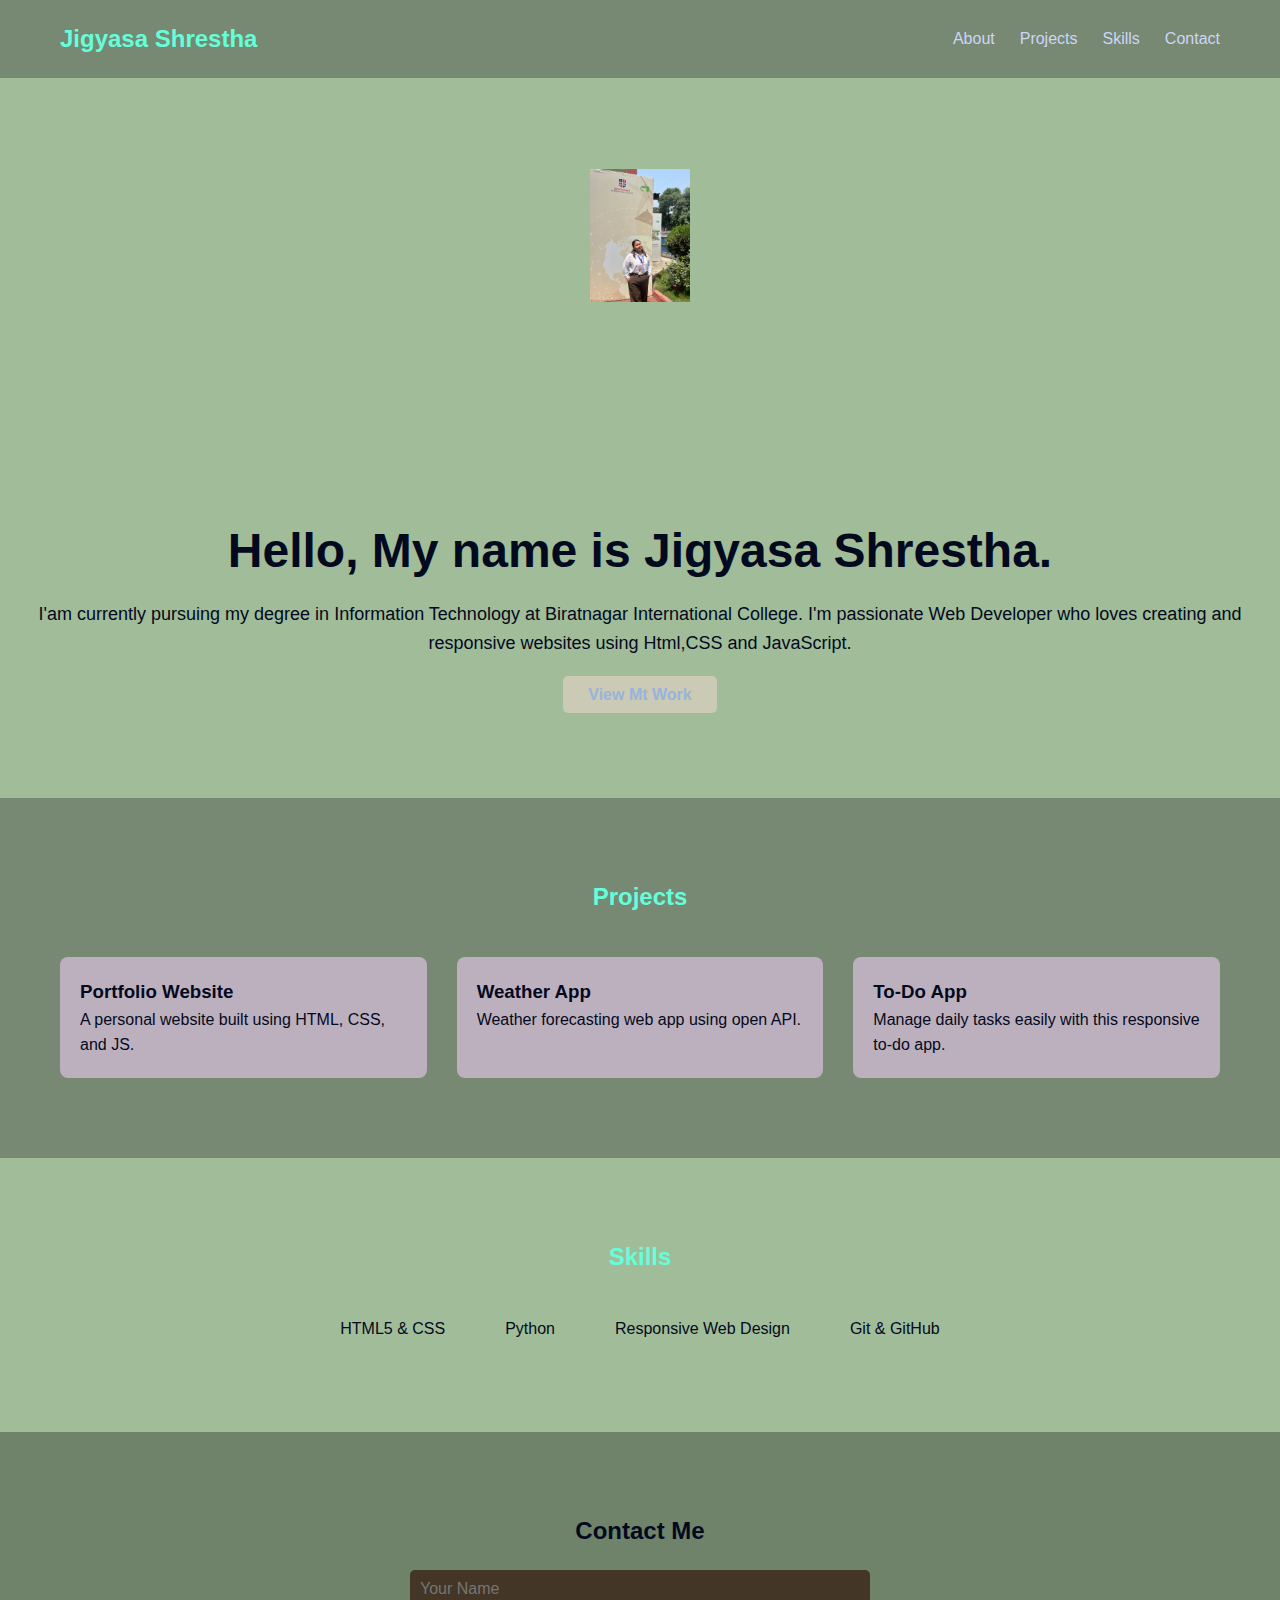
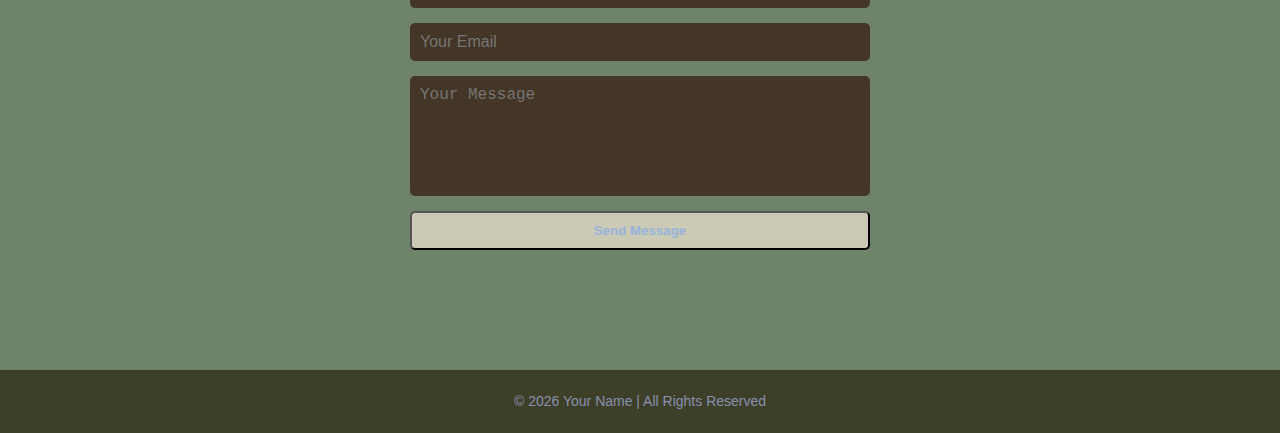
<file: index.html>
<!DOCTYPE html>
<html  lang="en">
    <head> 
        <meta charset="UTF-8"/>
        <meta name ="viewpoint"  content ="width=device-width,initial-scale=1.0"/>
        <title>Personal Portfolio</title>
        <link rel="stylesheet"  href="style.css" />

    </head>
    <body>
        
        <header>
            <div class=" logo">Jigyasa  Shrestha </div>
            <nav>  
                <ul>
                <li> <a href ="#about"> About</a></li>
                <li><a href="#projects">Projects</a></li>
                <li><a href="#skills">Skills</a></li>
                <li><a href="#contact">Contact</a></li>
                </ul>
            </nav>

        </header>

        <section id="about" class="hero">
            <img src ="imageee.jpg"  width="100"/>
            <div class ="hero-text">
                <h1> Hello, My name is Jigyasa Shrestha.</h1>
                <p> I'am currently pursuing my degree in Information Technology at Biratnagar International College. I'm passionate Web Developer who loves creating and responsive websites using Html,CSS and JavaScript.</p>
                <a  href ="#projects" class="btn"> View Mt Work</a>

                
            </div>
        </section>

        <section id="projects" class="projects">
    <h2>Projects</h2>
    <div class="project-list">
      <div class="project">
        <h3>Portfolio Website</h3>
        <p>A personal website built using HTML, CSS, and JS.</p>
      </div>
      <div class="project">
        <h3>Weather App</h3>
        <p>Weather forecasting web app using open API.</p>
      </div>
      <div class="project">
        <h3>To-Do App</h3>
        <p>Manage daily tasks easily with this responsive to-do app.</p>
      </div>
    </div>
  </section>

        <section id="skills" class="skills">
    <h2>Skills</h2>
    <ul>
      <li>HTML5 & CSS</li>
      <li>Python</li>
      <li>Responsive Web Design</li>
      <li>Git & GitHub</li>
    </ul>
  </section>

  <section id="contact" class="contact">
    <h2>Contact Me</h2>
    <form id="contactForm">
      <input type="text" id="name" placeholder="Your Name" required />
      <input type="email" id="email" placeholder="Your Email" required />
      <textarea id="message" placeholder="Your Message" required></textarea>
      <button type="submit" class="btn">Send Message</button>
      <p id="formMessage"></p>
    </form>
  </section>

  <footer>
    <p>© <span id="year"></span> Your Name | All Rights Reserved</p>
  </footer>
  <script src="script.js"></script>

    </body>
</html>
</file>
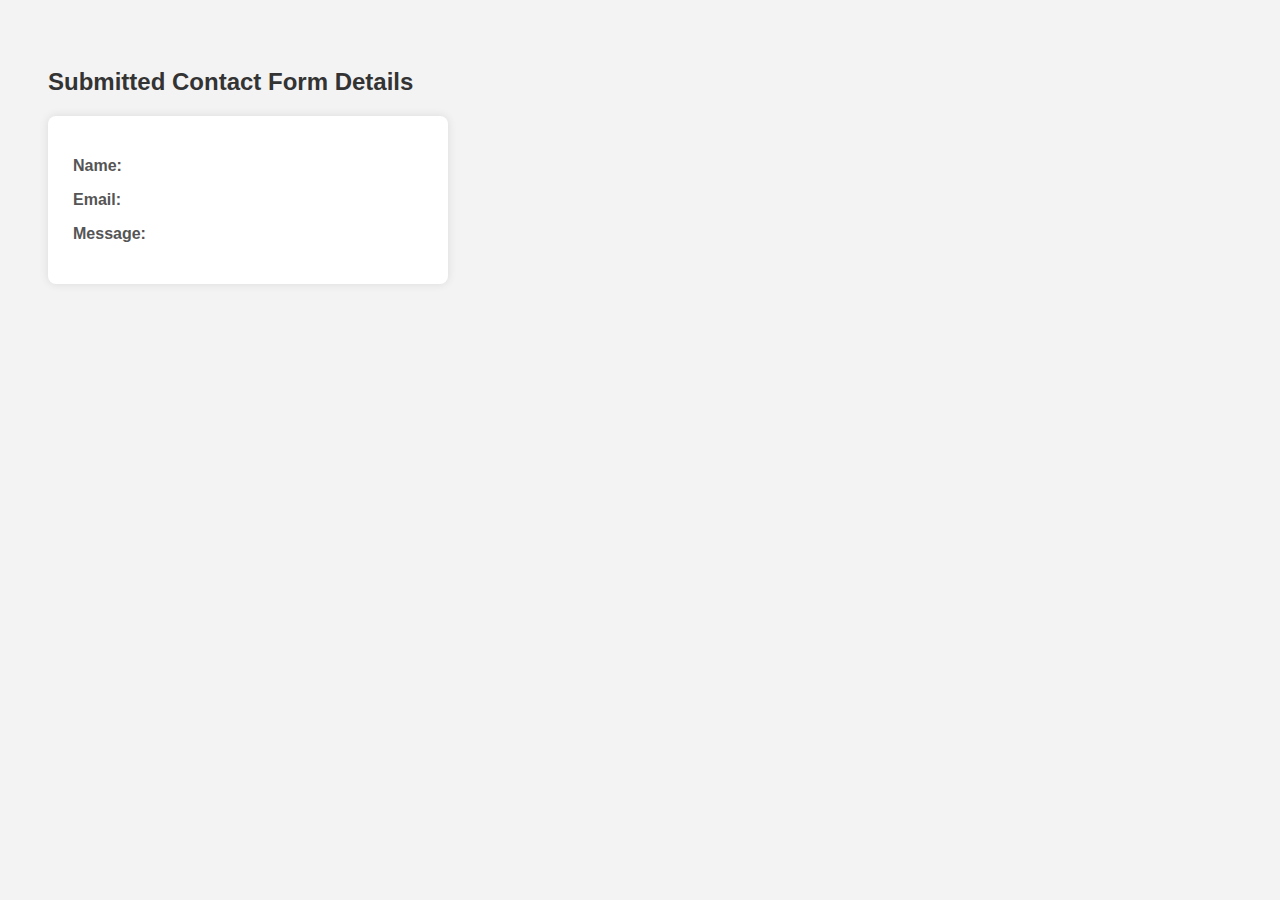
<file: form-details.html>
<!DOCTYPE html>
<html lang="en">
<head>
    <meta charset="UTF-8">
    <title>Form Details</title>
    <style>
        body {
            font-family: Arial;
            padding: 40px;
            background: #f3f3f3;
        }
        .box {
            background: white;
            padding: 25px;
            width: 350px;
            border-radius: 8px;
            box-shadow: 0px 0px 10px rgba(0,0,0,0.1);
        }
        h2 {
            color: #333;
        }
        p span {
            font-weight: bold;
            color: #555;
        }
    </style>
</head>
<body>

    <h2>Submitted Contact Form Details</h2>

    <div class="box">
        <p><span>Name:</span> <span id="showName"></span></p>
        <p><span>Email:</span> <span id="showEmail"></span></p>
        <p><span>Message:</span> <span id="showMessage"></span></p>
    </div>

    <script>
        document.getElementById("showName").textContent = localStorage.getItem("contactName");
        document.getElementById("showEmail").textContent = localStorage.getItem("contactEmail");
        document.getElementById("showMessage").textContent = localStorage.getItem("contactMessage");
    </script>

</body>
</html>
</file>
<file: style.css>
/* ===== Basic Styles ===== */
* {
  margin: 0;
  padding: 0;
  box-sizing: border-box;
}

body {
  font-family: "Poppins", sans-serif;
  background: #F1F3E0;
  color: #030a20;
  line-height: 1.6;
}

/* ===== Header ===== */
header {
  display: flex;
  justify-content: space-between;
  align-items: center;
  padding: 20px 60px;
  background: #778873;
  position: sticky;
  top: 0;
  z-index: 10;
}

.logo {
  font-size: 24px;
  font-weight: 700;
  color: #64ffda;
}

nav ul {
  list-style: none;
  display: flex;
  gap: 25px;
}

nav a {
  text-decoration: none;
  color: #ccd6f6;
  transition: color 0.3s ease;
}

nav a:hover {
  color: #64ffda;
}

/* ===== Hero Section ===== */
.hero {
  display: flex;
  align-items: center;
  justify-content: center;
  height: 80vh;
  background: linear-gradient(135deg, #A1BC98);
  text-align: center;
  padding: 0 20px;
}

.hero-text h1 {
  font-size: 48px;
  margin-bottom: 10px;
}

.hero-text span {
  color: #64ffda;
}

.hero-text p {
  font-size: 18px;
  margin-bottom: 25px;
}

.btn {
  background: #cbcab5;
  color: #98b3dc;
  padding: 10px 25px;
  border-radius: 5px;
  text-decoration: none;
  font-weight: 600;
  transition: 0.3s;
}

.btn:hover {
  background: #52d3bb;
}

/* ===== Projects Section ===== */
.projects {
  padding: 80px 60px;
  background: #778873;
}

.projects h2 {
  text-align: center;
  color: #64ffda;
  margin-bottom: 40px;
}

.project-list {
  display: grid;
  grid-template-columns: repeat(auto-fit, minmax(250px, 1fr));
  gap: 30px;
}

.project {
  background: #bdb0be;
  padding: 20px;
  border-radius: 8px;
  transition: transform 0.3s;
}

.project:hover {
  transform: translateY(-8px);
}

/* ===== Skills Section ===== */
.skills {
  padding: 80px 60px;
  background: #A1BC98;
}

.skills h2 {
  text-align: center;
  color: #64ffda;
  margin-bottom: 30px;
}

.skills ul {
  display: flex;
  flex-wrap: wrap;
  justify-content: center;
  gap: 20px;
  list-style: none;
}

.skills li {
  background: #A1BC98;
  padding: 10px 20px;
  border-radius: 5px;
}

/* ===== Contact Section ===== */
.contact {
  padding: 80px 60px;
  background: #6F826A;
  text-align: center;
}

.contact form {
  max-width: 400px;
  margin: auto;
  display: flex;
  flex-direction: column;
  gap: 15px;
}

input,
textarea {
  padding: 12px;
  border: none;
  border-radius: 5px;
  background: #443627;
  color: #7B542F;
}

textarea {
  height: 120px;
  resize: none;
}

#formMessage {
  color: #E67E22;
  font-size: 14px;
  margin-top: 5px;
}

/* ===== Footer ===== */
footer {
  background: #3E3F29;
  text-align: center;
  padding: 20px;
  font-size: 14px;
  color: #8892b0;
}
.profile-pic {
  width: 180px;
  height: 180px;
  border-radius: 50%;
  object-fit: cover;
  border: 3px solid #64ffda;
  margin-right: 40px;
  box-shadow: 0 0 15px rgba(100, 255, 218, 0.3);
}

/* make hero layout side by side */
.hero {
  display: flex;
  align-items: center;
  justify-content: center;
  flex-wrap: wrap; /* allows image + text to stack on small screens */
  gap: 30px;
}

.contact form {
  max-width: 500px;
  margin: auto;
  padding: 20px;
  display: flex;
  flex-direction: column;
  gap: 15px;
}

.contact input,
.contact textarea {
  width: 100%;
  padding: 10px;
  border-radius: 5px;
  border: none;
  font-size: 16px;
}

@media (max-width: 600px) {
  .hero {
    flex-direction: column;
    text-align: center;
  }

  .profile-pic {
    margin-right: 0;
  }
}
</file>
